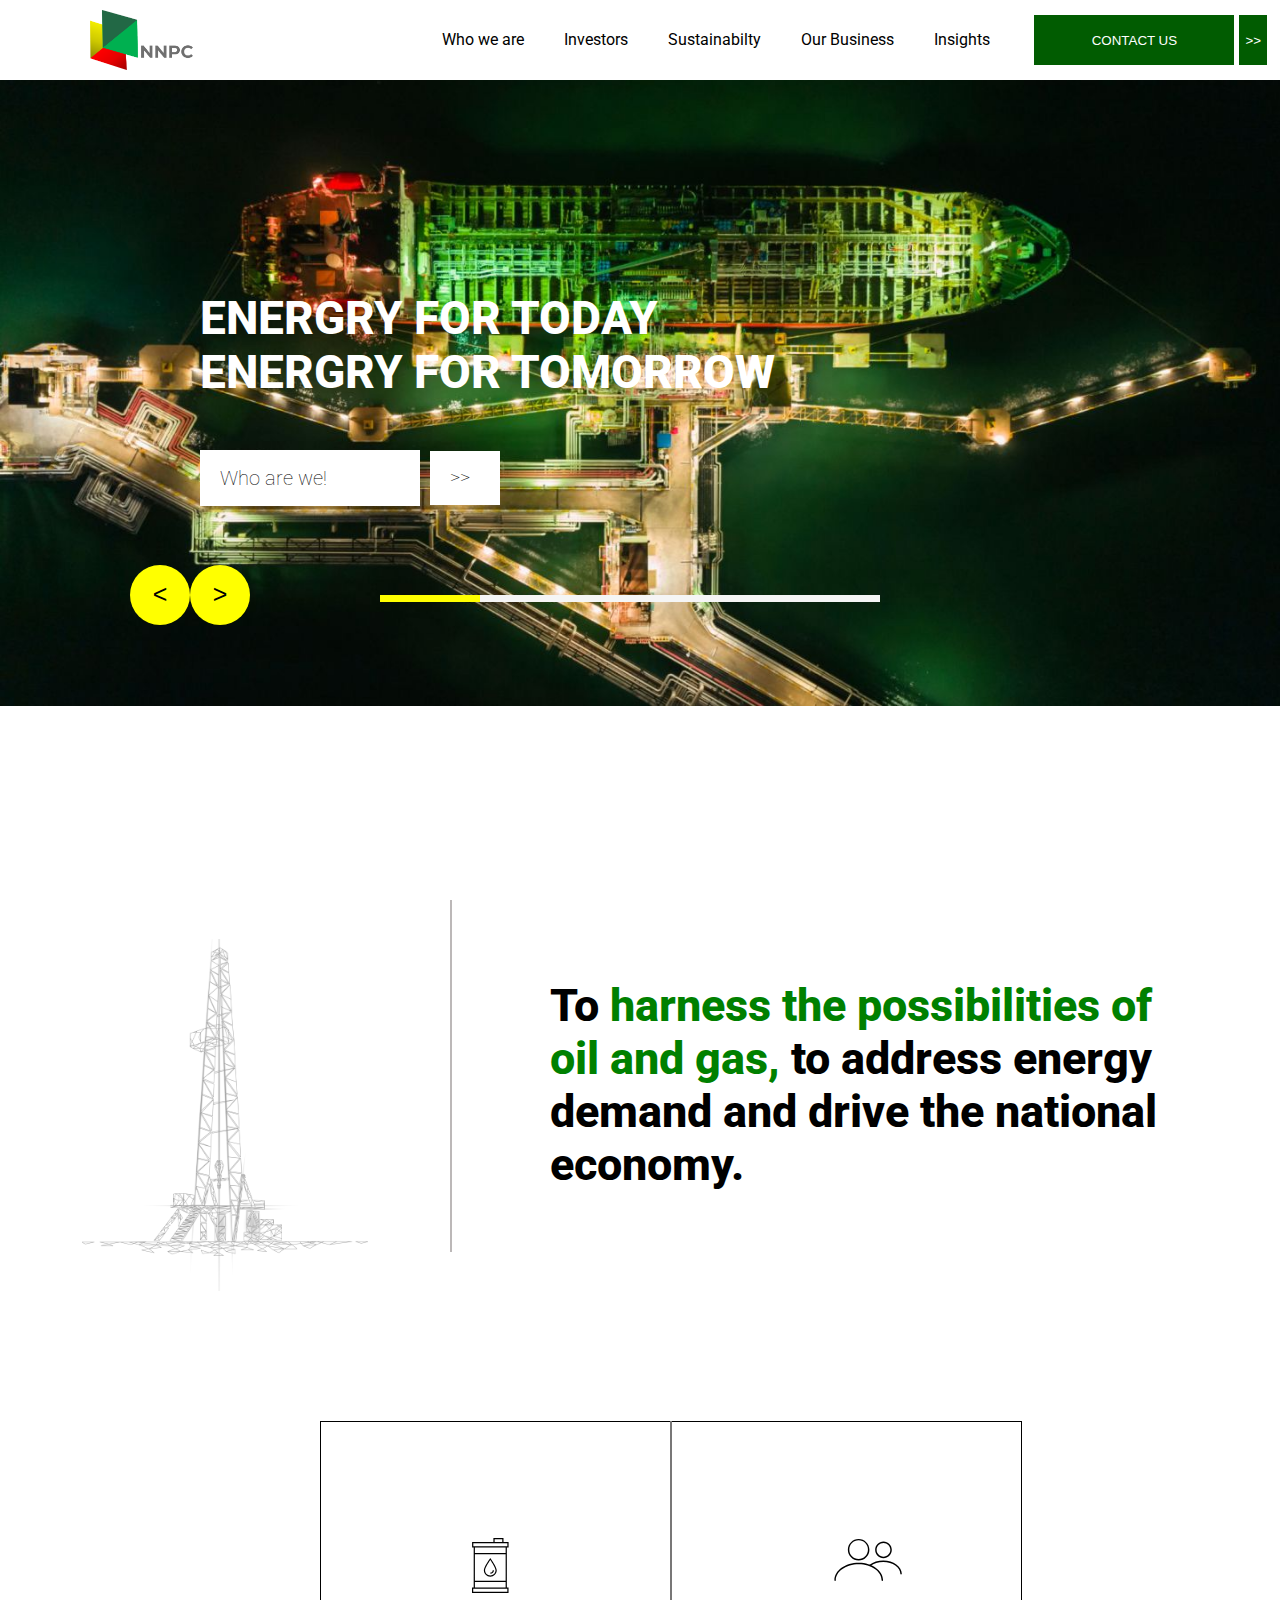
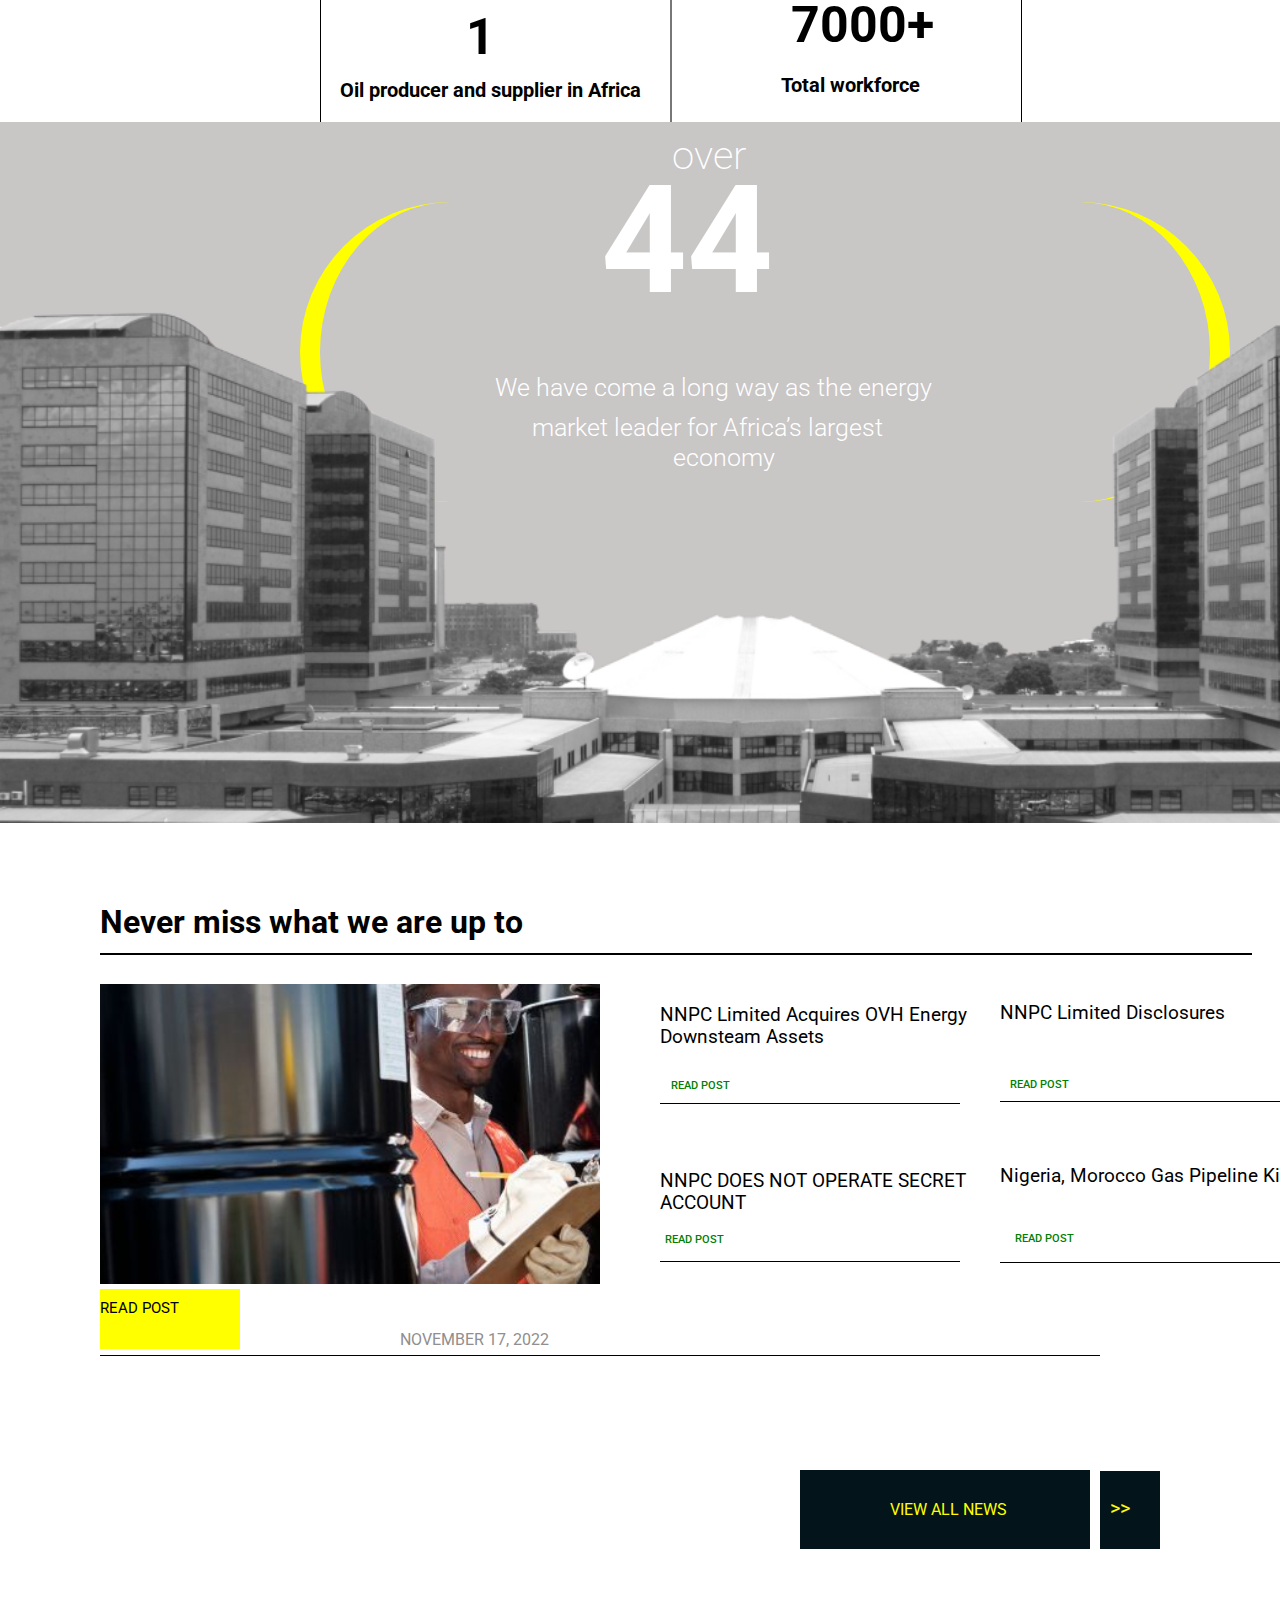
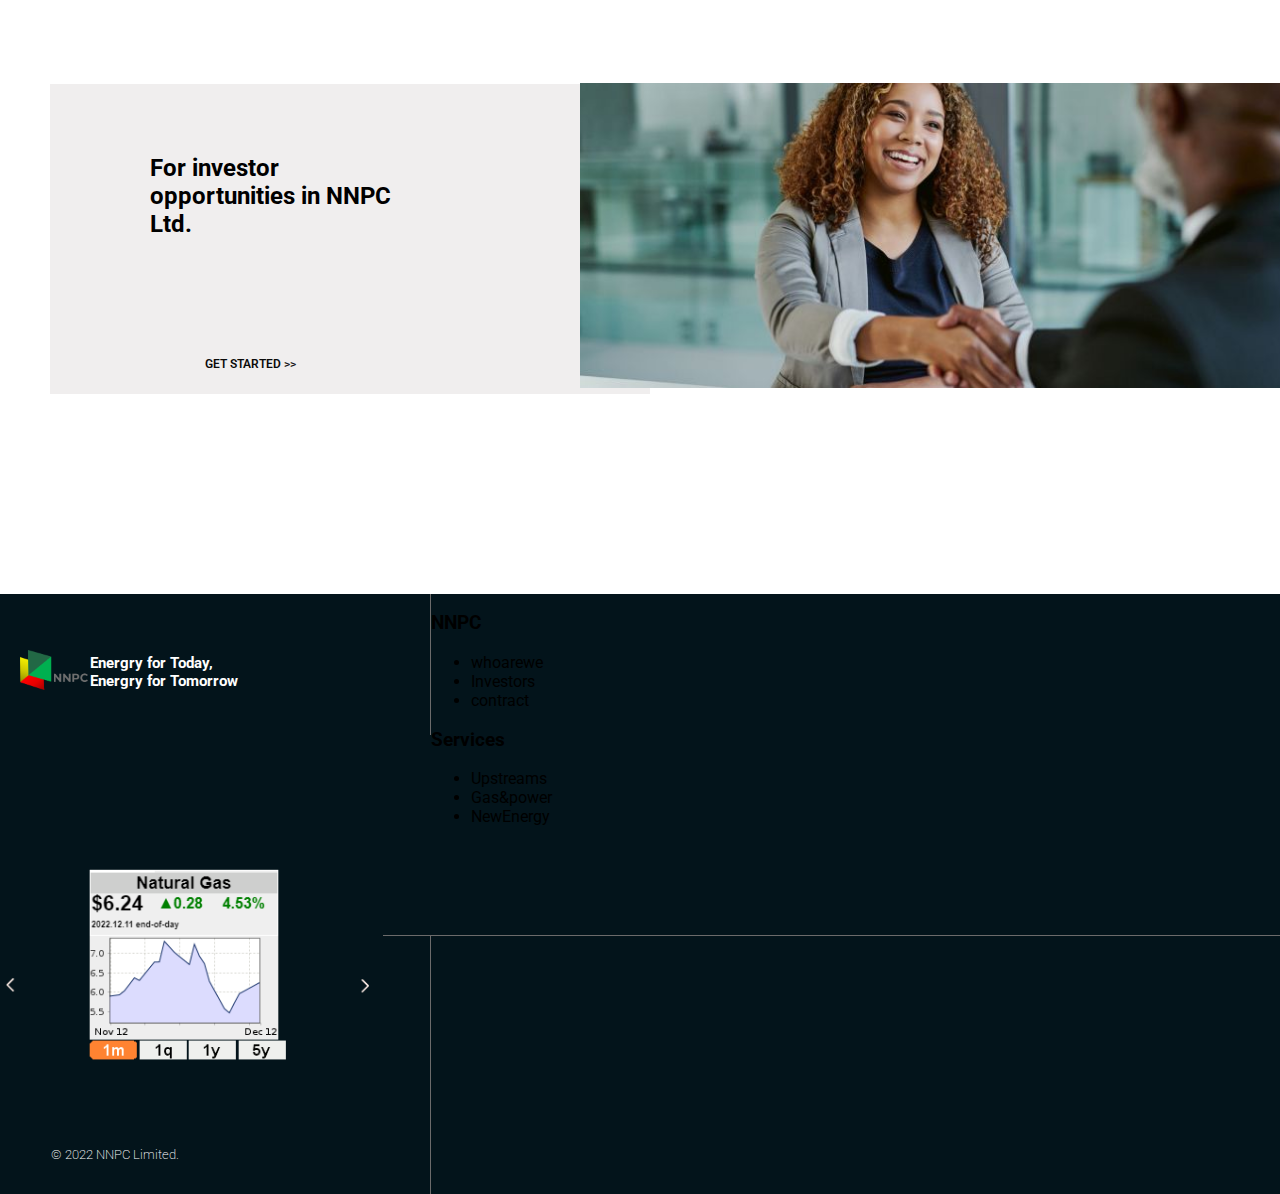
<file: index.html>
<!DOCTYPE html>
<html lang="en">
<head>
    <meta charset="UTF-8">
    <meta http-equiv="X-UA-Compatible" content="IE=edge">
    <meta name="viewport" content="width=device-width, initial-scale=1.0">
    <link rel="preconnect" href="https://fonts.googleapis.com"><link rel="preconnect" href="https://fonts.gstatic.com" crossorigin><link href="https://fonts.googleapis.com/css2?family=Roboto:wght@100;400;500&display=swap" rel="stylesheet">
    <link rel="stylesheet" href="style.css">
    <title>WWW.NNPC-CLONE.COM </title>
    
</head>
<body>
    <div class="nav">
       <div class="logo"></div  >
        <div class="logo1">
            <ul>
                <li>Who we are</li>
                <li>Investors</li>
                <li>Sustainabilty</li>
                <li>Our Business</li>
                <li>Insights</li>
            </ul>
            <button class="forward-arrow">>></button><button>CONTACT US</button>
        </div>
    </div>
    <div class="pic">
        <div class="who-are-we">Who are we!</div><div class="sub">>></div>
        <h1 class="ene">ENERGRY FOR TODAY<br>ENERGRY FOR TOMORROW</h1>
        <div class="arrow">
            <button class="right">></button>
            <button class="left" ><</button>
        </div>
        <div class="yellow-line">
            <div class="boss-white"></div>
        </div>    
    </div>

    <div class="to-hardness">
      <div class="imgg"></div>
    <div class="line-thin"></div>
    <p>WHY NNPC WAS FOUNDED</p>
        To <a href="" class="harness">harness the possibilities of <br> oil and gas,</a> to address energy <br> demand  	    and drive the national <br> economy.
    </div>
    <div class="box">
        <h1 class="one">1</h1>
        <h3 class="oil">
            <div class="conta-img"><svg width="37" height="55" viewBox="0 0 37 55" fill="none" xmlns="http://www.w3.org/2000/svg">
                <path d="M34.8581 9.48219H36.5888V4.02495H31.4947V0H21.4038V4.02495H0.0988684V9.48219H1.68165V49.5734H0V55H36.5413V49.5734H34.8588V9.48219H34.8581ZM22.626 1.22223H30.273V4.02462L22.626 4.02504V1.22223ZM1.3211 8.26007V5.24717H35.3667V8.26007H1.3211ZM2.90344 9.48219H33.6359V14.9723H2.90344V9.48219ZM33.6359 16.1944V42.8608H2.90344V16.1944H33.6359ZM35.3184 50.7954V53.7777H1.22157V50.7954H35.3184ZM33.6359 49.5733H2.90344V44.0837H33.6359V49.5733ZM18.2948 38.7565C21.8517 38.7565 24.7456 35.8629 24.7456 32.3056C24.7456 28.9214 19.0323 21.011 18.7897 20.6748L18.2948 19.9941L17.7998 20.6753C17.5573 21.0103 11.8439 28.9216 11.8439 32.3061C11.8439 35.863 14.7379 38.7565 18.2947 38.7565L18.2948 38.7565ZM18.2948 22.0895C20.1124 24.6953 23.5235 30.0511 23.5235 32.3061C23.5235 35.1894 21.1781 37.5348 18.2948 37.5348C15.4114 37.5348 13.066 35.1894 13.066 32.3061C13.066 30.0511 16.4771 24.6953 18.2948 22.0895ZM18.3822 35.8013V34.5792C19.6619 34.5792 20.7024 33.5378 20.7024 32.2581H21.9245C21.9241 34.2121 20.3354 35.8013 18.3822 35.8013Z" fill="black"/>
                </svg></div>
            Oil producer and supplier in Africa</h3>
        <div class="box-line"></div>
        <h3 class="total">
            <div class="workers">
                <h1 class="sevenk">7000+</h1>
                <svg width="68" height="42" viewBox="0 0 68 42" fill="none" xmlns="http://www.w3.org/2000/svg">
                    <path d="M24.6294 21.5597C18.679 21.5597 13.8495 16.6598 13.8495 10.7799C13.8495 4.89993 18.7494 0 24.6294 0C30.5093 0 35.4092 4.89993 35.4092 10.7799C35.4092 16.6598 30.6494 21.5597 24.6294 21.5597ZM24.6294 1.32952C19.4492 1.32952 15.3193 5.52982 15.3193 10.6396C15.3193 15.8198 19.5196 19.9497 24.6294 19.9497C29.7392 19.9497 33.9395 15.7494 33.9395 10.6396C34.0796 5.59957 29.8095 1.32952 24.6294 1.32952Z" fill="black"/>
                    <path d="M48.2894 42C47.8694 42 47.5892 41.7202 47.5892 41.2998C47.5892 32.4798 37.299 25.2696 24.6989 25.2696C12.0987 25.2696 1.80862 32.4098 1.80862 41.2298C1.80862 41.6497 1.52883 41.93 1.10841 41.93C0.688482 41.93 0.408203 41.6502 0.408203 41.2298C0.408203 31.5696 11.3282 23.7996 24.7685 23.7996C38.1386 23.7298 49.0588 31.6396 49.0588 41.2298C48.989 41.6497 48.7092 41.9998 48.2892 41.9998L48.2894 42Z" fill="black"/>
                    <path d="M49.4796 19.1797C44.8595 19.1797 41.1494 15.4697 41.1494 10.8495C41.1494 6.22933 44.8595 2.51929 49.4796 2.51929C54.0998 2.51929 57.8099 6.22933 57.8099 10.8495C57.8099 15.4697 54.0296 19.1797 49.4796 19.1797ZM49.4796 3.98956C45.6998 3.98956 42.6197 7.06972 42.6197 10.8495C42.6197 14.6293 45.6998 17.7095 49.4796 17.7095C53.2594 17.7095 56.3396 14.6293 56.3396 10.8495C56.3396 7.06972 53.2594 3.98956 49.4796 3.98956Z" fill="black"/>
                    <path d="M67.0496 35.5599C66.6297 35.5599 66.3494 35.2801 66.3494 34.8597C66.3494 28.2795 58.7194 22.9597 49.2692 22.9597C44.3692 22.9597 39.8188 24.43 36.529 26.95C36.2492 27.16 35.759 27.16 35.4792 26.8098C35.2693 26.5301 35.2693 26.0398 35.6194 25.76C39.1194 22.9603 44.0897 21.49 49.2695 21.49C59.4899 21.49 67.8197 27.4403 67.8197 34.8601C67.7504 35.2801 67.4003 35.5599 67.0502 35.5599L67.0496 35.5599Z" fill="black"/>
                    </svg>
                     </div>
            Total workforce</h3>
    </div>

    <div class="landscape">
        <div class="yellow-circle"></div>
        <div class="yellow-circle2"></div>
        <h1 class="fourty">
            <p>over</p>
            44</h1>
            <h1 class="we-have">We have come a long way as the energy <br>  market leader for Africa’s largest <br> economy</h1>
        <div class="pic-land-scape">
            <h3 class="wehavecome">We have come a long way as the energy <br> <a href="" class="market">market leader for Africa’s largest</a> <br> <a href="" class="economy">economy</a></h3>
        </div>
    </div>


    <div class="crude-oil-marketing">
        <h1 class="never-miss1">Never miss what we are up to</h1>
        <div class="never-line"></div>
        <div class="crude-oil-mark-pic">
            <h3 class="nnpc-lim">NNPC Limited Acquires OVH Energy<br>Downsteam Assets
                <p class="read-post">READ POST</p>
                <div class="line01"></div>
            </h3>
            <!-- <h4>READ POST</h4> -->
            <h3 class="nnpc-limited-disclosures">NNPC Limited Disclosures</h3>
            <h4 class="read-post02">READ POST</h4>
            <div class="line02"></div>

            <h3 class="nnpc-does">NNPC DOES NOT OPERATE SECRET<br>ACCOUNT</h3>
            <h4 class="read-post03">READ POST</h4>
            <div class="line03"></div>

            <h3 class="nig-moro">Nigeria, Morocco Gas Pipeline Kick Off </h3>
            <div class="line-"></div>
            <h4 class="readd">READ POST</h4>

            <h4 class="read-yellow">READ POST</h4>
            <div class="nov">NOVEMBER 17, 2022</div>
            <div class="nov-line"></div>
            <div class="view-all-news">VIEW ALL NEWS</div>
            <div class="van-left">>></div>
        </div>
        <div class="investors">
            <h2>For investor<br>opportunities in NNPC<br>Ltd.</h2>
            <p class="get">GET STARTED  >></p>
            <div class="woman-shaking"></div>
        </div>
    </div>
    <footer>
        <div class="foot">
            <div class="side-div">
                <h1 class="for-today">Energry for Today,<br>Energry for Tomorrow</h1>
                <img src="/nnpc-new-logo.png" alt="">
                <p class="copy-right">&copy 2022 NNPC Limited.</p>
                <div class="top-div"></div>
                <div class="nnpc-chart"></div>
            </div>

               <div class="nnpc-who-footer">
                    <div class="inv">
                        <h3 class="ff">NNPC</h3>
                        <ul>
                            <li class="dd">whoarewe</li>
                            <li class="dd">Investors</li>
                            <li class="dd">contract</li>
                        </ul>
                    </div>

                    <div class="service">
                        <h3 class="ff">Services</h3>
                        <ul>
                            <li class="dd">Upstreams</li>
                            <li class="dd">Gas&power</li>
                            <li class="dd">NewEnergy</li>
                        </ul>
                    </div>    
                </div>
        </div>
    </footer>
        

</body>
</html>
</file>
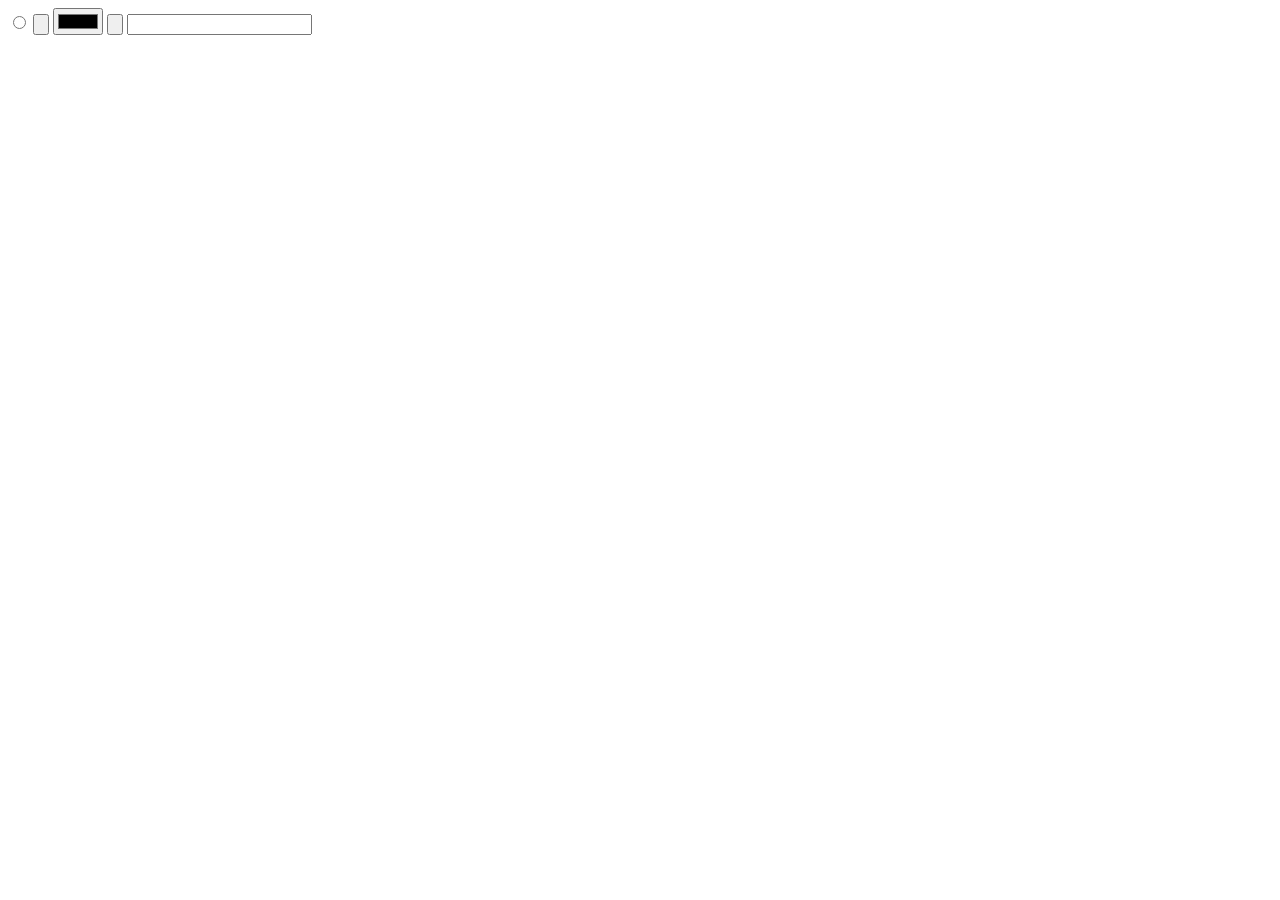
<file: in.html>
<!DOCTYPE html>
<html lang="en">
<head>
    <meta charset="UTF-8">
    <meta http-equiv="X-UA-Compatible" content="IE=edge">
    <meta name="viewport" content="width=device-width, initial-scale=1.0">
    <title>Document</title>
</head>
<body>
    <input type="radio" name="" id="">
    <input type="button" value="">
    <input type="color" name="blue" id="">
    <input type="reset" value="">
    <input type="url" name="" id="">
</body>
</html>
</file>
<file: style.css>
@import url('https://fonts.googleapis.com/css2?family=Roboto:ital,wght@0,100;0,300;0,400;0,500;1,300&display=swap');
body{
    margin: 0;
    padding: 0;
    height: 20px;
    overflow-x: hidden;
    font-family: 'Roboto', sans-serif;
    box-sizing: border-box;
}

.nav{
    height: 100px;
    width: 2000px;
    top: -20px;
    background-color: white;
    position: fixed;
    z-index: 1000;
}
.never-line{
    width: 1150px;
    z-index: -1;
    height: 0;
    position: relative;
    top: -610px;
    left: 100px;
    border: 1px solid black;

}
.logo{
    background-image: url(/nnpc-new-logo.png);
    height: 60px;
    background-size: contain;
    background-repeat: no-repeat;
    position: relative;
    top: 30px;
    left: 90px;
}

.logo1{
    height: 55px;
    position: relative;
    left: 90px;
    top: 30px;
    background-size: contain;
    background-repeat: no-repeat;
}

.logo1 ul{
    display: flex;
    list-style: none;
    float: right;
    gap: 20px;
    margin: 0;
    top: -20px;
    margin-right: 1090px;
    margin-top: -30px;
    position: relative;
}

.logo1 ul li{
    display: inline-block;
    padding: 10px;
    position: relative;
}

button{
    background-color: rgb(1, 92, 1);
    color: white;
    float: right;
    position: relative;
    left: 870px;
    border: none;
    height: 50px;
    width: 200px;
    top: -55px;
}
.forward-arrow{
    position: relative;
    left: 875px;
    width: auto;   
}

.pic{
    background-image: url(/nnpc-sit.jpeg);
    height: 1000px;
    z-index: -1;
    background-size: contain;
    background-repeat: no-repeat;
}
.ene{
    color: white;
    position: relative;
    top: 150px;
    font-size: 46px;
    font-weight: 800;
    /* z-index: 1; */
    left: 200px;
}
.who-are-we{
    color: black;
    position: relative;
    top: 450px;
    border: none;
    width: 200px;
    height: 40px;
    padding-left: 20px;
    padding-top: 16px;
    background-color: white;
    font-size: 20px;
    font-weight: 100;
    left: 200px;
}

.sub{
    color: black;
    position: relative;
    top: 395px;
    border: none;
    padding-top: 14px;
    padding-left: 20px;
    width: 50px;
    height: 40px;
    background-color: white;
    font-size: 20px;
    font-weight: 100;
    left: 430px;    
}
.arrow{
    position: relative;
    left: -1900px;
    top: 340px;
    border-radius: 100px;
}

.left{
    background-color: yellow;
    width: 60px;
    color: black;
    height: 60px;
    font-size: 25px;
    border-radius: 100px;
    cursor: pointer;
}

.right{
    background-color: yellow;
    width: 60px;
    height: 60px;
    color: black;
    font-size: 25px;
    position: relative;
    border-radius: 100px;
    cursor: pointer;
}
.yellow-line{
    background-color: whitesmoke;
    width: 500px;
    height: 7px;
    left: 380px;
    top: 315px;
    position: relative;
    cursor: pointer;
}

.boss-white{
    background-color: yellow;
    width: 100px;
    height: 7px;
    position: relative;
    cursor: pointer;
}

.texts{
    color: red;
    font-size: 100px;
    position: relative;
    top: 200px;
}
a{
    text-decoration: none;
    color: green;
}

p{
    font-size: 14px;
    font-weight: 200;
    color: rgb(105, 102, 102);
}
.tower{
    position: relative;
    left: -400px;
    top: 810px;
}

.line-thin{
    height: 350px;
    width: 0;
    top: 400px;
    position: relative;
    left: -100px;
    border: 1px solid rgb(188, 184, 184);
}

.imgg{
    background-image: url(/Screenshot\ 2022-12-12\ 094947.png);
    position: relative;
    height: 400px;
    top: 800px;
    left: -500px;
    background-repeat: no-repeat;
}

.to-hardness{
    color: black;
    position: relative;
    left: 550px;
    font-weight: 800;
    z-index: -1;
    font-size: 45px;
    font-family: Roboto;
    background-repeat: no-repeat;
    top: -900px;
}

.box{
    border: 1px solid black;
    display: flex;
    height: 300px;
    border-bottom: none;
    width: 700px;
    position: relative;
    top: -670px;
    z-index: -1;
    left: 320px;
    justify-content: center;
    align-items: center;
}

.box-line{
    display: flex;
    height: 300px;
    width: 0px;
    position: absolute;
    border: 1px solid rgb(120, 119, 119);
    justify-content: center;
    align-items: center;
}

.conta-img{
    display: flex;
    justify-content: center;
    align-items: center;
    position: relative;
    top: -85px;

}

.workers{
    display: flex;
    justify-content: center;
    align-items: center;
    position: relative;
    left: -90px;
    top: -50px;
}
.sevenk{
    position: relative;
    top: 65px;
    font-size: 50px;
    left: 100px;
}


.oil{
    font-size: 20px;
    position: relative;
    top: 90px;
    left: -90px; 
}
.one{
    position: relative;
    top: 65px;
    font-size: 50px;
    left: 65px;
}


.total{
    font-size: 20px;
    position: relative;
    top: 50px;
    left: 50px;
}

.landscape{
    height: 690px;
    z-index: -1;
    position: relative;
    background-color: rgb(201, 198, 198);
    background-size: contain;
    top: -670px;
}

.pic-land-scape{
    background-image: url(/Nnpc-landscape.png);
    height: 700px;
    top: -770px;
    background-size: cover;
    justify-content: center;
    align-items: center;
    position: relative;
    z-index: 1;
    background-repeat: no-repeat;
}
p{
    display: flex;
    align-items: center;
    color: white;
    font-size: 40px;
    font-family: 900;
    position: relative;
    top: -85px;
    left: 145px;
    justify-content: center;  
}

.fourty{
    display: flex;
    align-items: center;
    color: white;
    font-size: 150px;
    position: relative;
    top: -370px;
    left: 10px;
    justify-content: center;
}

.yellow-circle{
    display: flex;
    align-items: center;
    border: 20px solid yellow;
    /* border-right: none; */
    position: relative;
    border-radius: 150px;
    height: 300px;
    border-top: none;
    width: 890px;
    top: 80px;
    border-bottom: none;
    left: 300px;
    justify-content: center;
}

.wehavecome{
    color: white;
    display: flex;
    justify-content: center;
    align-items: center;
    position: relative;
    left: 300px;
    font-weight: 300;
    font-size: 25px;
    top: 250px;
}

.market{
    color: white;
    position: relative;
    top: 40px;
    left: -400px;
}

.economy{
    color: white;
    position: relative;
    top: 70px;
    left: -610px;
}

.we-have{
    display: flex;
    align-items: center;
    color: white;
    font-size: 19px;
    position: relative;
    top: 70px;
    left: 50px;
    justify-content: center;
}
.never-miss1{
    position: relative;
    left: 100px;
    color: black;
    z-index: -1;
    top: -600px;
}

.crude-oil-mark-pic{
    background-image: url(/crude_oil_marketing_bf9cb64d9c.jpeg);
    background-size: cover;
    height: 300px;
    position: relative;
    top: -600px;
    z-index: -1;
    width: 500px;
    left: 100px;
    background-repeat: no-repeat;
}
.nnpc-lim{
    position: relative;
    left: 560px;
    top: 20px;
    font-weight: 400;
}
.line01{
    width: 300px;
    height: 1px;
    position: relative;
    top: 20px;
    background-color: black;
}
.read-post{
    color: green;
    font-weight: 500;
    font-size: 11px;
    top: 20px;
    left: -210px;
}

.nnpc-limited-disclosures{
    position: relative;
    left: 900px;
    top: -80px;
    font-weight: 400;
}

.read-post02{
    color: green;
    position: relative;
    font-weight: 500;
    font-size: 11px;
    top: -45px;
    left: 910px;
}
.line02{
    background-color: black;
    height: 1px;
    position: relative;
    left: 900px;
    width: 300px;
    top: -50px;
}
.nnpc-does{
    left: 560px;
    font-weight: 400;
    position: relative;
}
.read-post03{
    color: green;
    position: relative;
    left: 565px;
    font-size: 11px;
    font-weight: 500;
}
.line03{
    background-color: black;
    height: 1px;
    position: relative;
    left: 560px;
    width: 300px;
    top: 0px;
}

.nig-moro{
    position: relative;
    left: 900px;
    top: -115px;
    font-weight: 400;
}

.read-yellow{
    background-color: yellow;
    width: 140px;
    position: relative;
    top: -81px;
    height: 50px;
    padding-top: 10px;
    font-weight: 400;
    font-size: 15px;
}
.nov{
    color: rgb(144, 142, 142);
    position: relative;
    left: 300px;
    top: -120px;
}
.nov-line{
    width: 1000px;
    height: 1px;
    position: relative;
    top: -114px;
    background-color: black;
}
.readd{
    color: green;
    position: relative;
    left: 915px;
    top: -105px;
    font-size: 11px;
    font-weight: 500;
}
.line-{
    background-color: black;
    height: 1px;
    position: relative;
    left: 900px;
    width: 300px;
    top: -59px;
}

.view-all-news{
    color: yellow;
    background-color: rgb(3,20,27);
    position: relative;
    left: 700px;
    width: 200px;
    padding-top: 30px;
    padding-bottom: 30px;
    padding-left: 90px;
}
.van-left{
    background-color: rgb(3,20,27);
    position: relative;
    left: 1000px;
    color: yellow;
    width: 50px;
    top: -78px;
    font-size: 20px;
    padding-top: 25px;
    padding-left: 10px;
    height: 53px;
}


.investors{
    border: 0px solid;
    height: 260px;
    background-color: rgb(240, 238, 238);
    width: 500px;
    position: relative;
    top: -200px;
    left: 50px;
    z-index: -1;
    padding-top: 50px;
    padding-left: 100px;
}
.woman-shaking{
    background-image: url(/nnpc-woman-shaking-hands-with\ man.jpg);
    background-repeat: no-repeat;
    height: 305px;
    position: relative;
    top: -200px;
    left: 430px;
    background-size: contain;
    width: 900px;
}
.woman-shaking:hover{
    transform: scaleX(1.5);
    cursor: pointer;
}

.get{
    color: rgb(10, 10, 10);
    position: relative;
    top: 100px;
    left: -150px;
    font-weight: 600;
    font-size: 12px;
}


.foot{
    background-color: rgb(3,20,27);
    height: 600px;
    position: relative;
    display: flex;
    z-index: -1;
}
    .side-div{
    background-color: rgb(3, 20, 27);
    border: 1px solid rgb(108, 107, 107);
    border-left:  none;
    border-top: none;
    border-bottom: none;
    height: 600px;
    width: 430px;
}
img{
    height: 40px;
    position: relative;
    left: 20px;
}
.nnpc-chart{
    background-image: url(/Screenshot\ 2022-12-12\ 120828.png);
    height: 300px;
    top: -120px;
    position: relative;
    left: 0px;
    background-size: contain;
    background-repeat: no-repeat;
}
.top-div{
    background-color:rgb(3, 20, 27) ;
    height: 200px;
    border: 1px solid rgb(108, 107, 107);
    border-top: none;
    border-left: none;
    border-right:none ;
    width: 1520px;
}

.nnpc-list{
    height: 399px;
    width: 400px;
    border: 1px solid rgb(108, 107, 107);
    background-size: contain;
    background-repeat: no-repeat;
    position: relative;
    top: 200px;
    border-left: none;
    border-bottom: none;
    left: -705px;
}

.for-today{
    color: white;
    position: relative;
    left: 90px;
    top: 50px;
    font-size: 15px;
}

.copy-right{
    position: relative;
    top: 440px;
    left: -100px;
    font-size: 13px;
}

@media only screen and (max-width:600px){
    body{
        overflow-x: hidden;
        overflow-y: auto;    
    }
    *{
        box-sizing: border-box; 
        padding: 0;
    }
    .logo{
        position: relative;
        left: 10px;

    }
    .nav{
        position: fixed;
        right: 0px;
        left: 0px;
        top: 0px;
    }
    .logo1 ul li{
        display: none;
    }
    .pic{
        background-image: url(/nnpc-sit.jpeg);
        height: 500px;
        background-size: cover;
        background-repeat: no-repeat;   
    }
    .ene{
        font-size: 25px;
        position: relative;
        left: 9px;
        top: 120px;
    }

    .who-are-we{
    color: black;
    position: relative;
    top: 300px;
    border: none;
    width: 200px;
    height: 45px;
    padding-left: 20px;
    padding-top: 16px;
    background-color: white;
    font-size: 20px;
    font-weight: 500;
    left: 30px;
    }
    .sub{
        color: black;
        position: relative;
        top: 255px;
        border: none;
        padding-top: 10px;
        padding-left: 15px;
        width: 50px;
        height: 45px;
        background-color: white;
        font-size: 20px;
        font-weight: 500;
        left: 240px;
    }
    .arrow{
        position: relative;
        left: -1100px;
        top: 290px;
        border-radius: 100px;
    }
    .imgg{
        position: relative;
        background-size: contain;
        left: -25px;
        top: 500px;
    }
    .to-hardness{
        position: relative;
        left: 30px;
        top: -500px;
        font-size: 20px;    
    }

    .yellow-line{
        position: relative;
        left: -0px;
    }
    .box{
        border: 1px solid black;
        width: 300px;
        height: 400px;
        position: relative;
        left: 35px;
        margin-top: 320px;
    }
    .workers{
        position: relative;
        top: 30px;
        left: -170px;
    }
    .oil{
        position: relative;
        left: 100px;
        top: 10px;
        color: black;
    }
    .ops{
        width: 300px;
        color: black;
        top: -120px;
        left: 60px;
        font-weight: 300;
        font-size: 20px;
    }
    
    .box-line{
        background-color: red;
        height: 0;
        width: 330px;
    }
    .landscape{
        position: relative;
        top: -500px;
        height: 500px;
    }
    .yellow-circle{
        display: none;
    }
    .pic-land-scape{
        height: 500px;
        width: 950px;
        top: -201px;
        position: relative;
        right: 250px;
        background-size: cover;
    }
    .fourty{
        position: relative;
        top: 00px;
        left: -20px;
    }
    .wehavecome{
        display: none;
    }
    .never-miss1{
        position: relative;
        top: -435px;
        left: 70px;
        font-size: 17px;
        font-weight: 400;
    }
    .never-line{
        position: relative;
        margin-top: 190px;
        left: 10px;
        width: 350px;
    }
    
    .crude-oil-mark-pic{
        position: relative;
        width: 400px;
        margin-top: 43px;
        margin-left: -100px;
        background-size: contain;
    }
    .read-yellow{
        position: relative;
        top: -38px;
    }
    .nov-line{
        position: relative;
        top: -55px;
    }
    .nov{
        position: relative;
        top: -70px;
        left: 210px;
    }
    .nnpc-lim{
        position: relative;
        left: 15px;
        top: 250px;
        margin-top: 100px;
        text-decoration: underline 1px solid blue;
    }
    .nnpc-limited-disclosures{
        position: relative;
        left: 15px;
        top: 300px;
        text-decoration: underline 1px solid blue;
    }
    .nnpc-does{
        position: relative;
        left: 15px;
        top: 350px;
        text-decoration: underline 1px solid blue;
    }
    .nig-moro{
        position: relative;
        left: 15px;
        top: 390px;
        text-decoration: underline 1px solid blue;
    }
    
    .investors{
        position: relative;
        top: -260px;
        left: 13px;
        width: 350px;
    }
    .woman-shaking{
        position: relative;
        top: 120px;
        left: -99px;
        width: 350px;
        height: 250px;
    }
}
</file>
